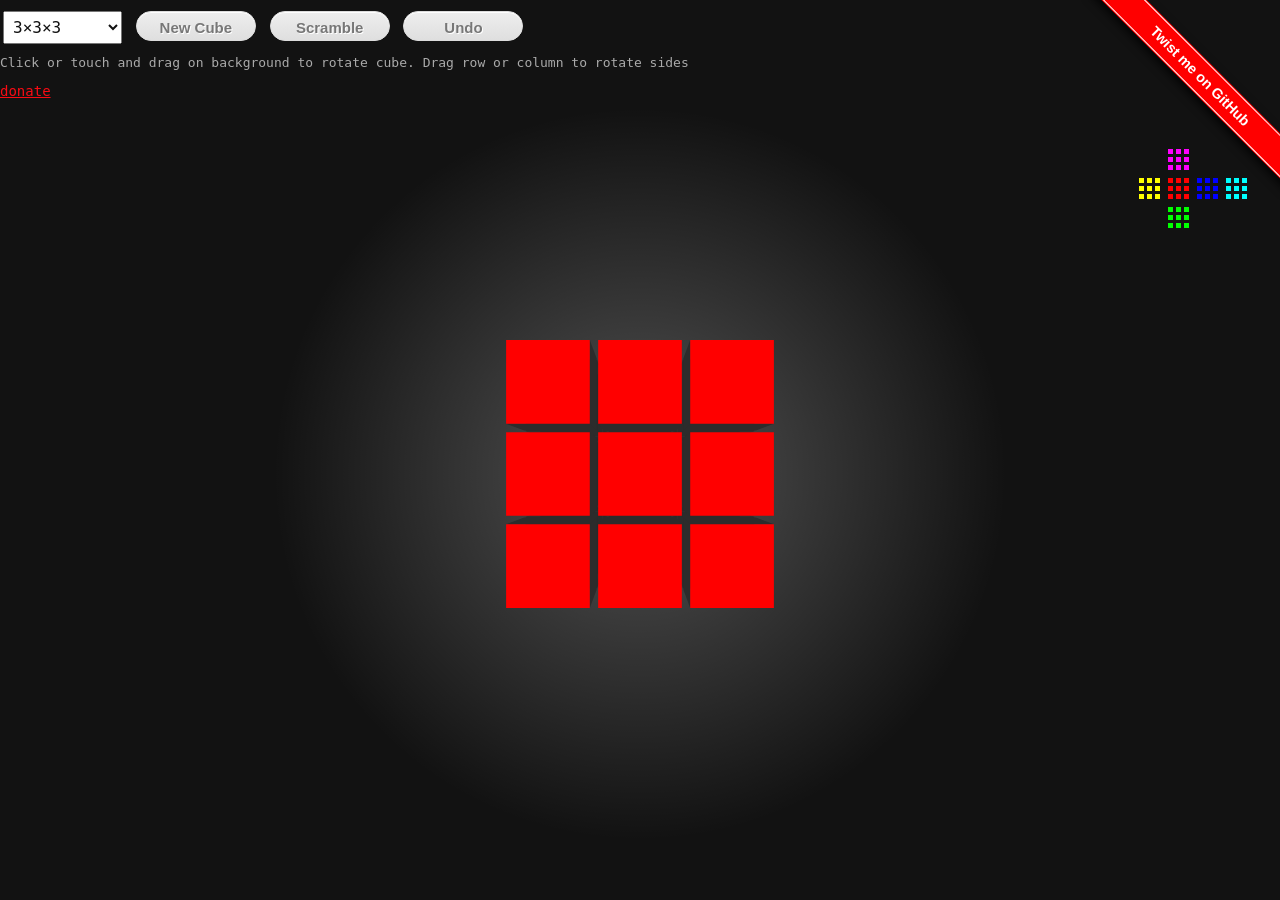
<file: index.html>
<!doctype html>
<html lang="en">
<head>
<meta http-equiv="content-type" content="text/html; charset=UTF-8">
<meta name="viewport" content="width=device-width, user-scalable=no, minimum-scale=1.0, maximum-scale=1.0">
<title>Intuitive 3D Rubik Cube with Three.js</title>
<meta name="description" content="Intuitive 3D Rubik Cube with Three.js" />
<meta property="og:image" content="https://foo123.github.io/thumbs/rubik3.jpg">
<meta property="og:url" content="https://foo123.github.io/examples/rubik3/">
<meta name="twitter:card" content="summary">
<link rel="apple-touch-icon" sizes="180x180" href="./apple-touch-icon.png">
<link rel="icon" type="image/png" sizes="32x32" href="./favicon-32x32.png">
<link rel="icon" type="image/png" sizes="192x192" href="./android-chrome-192x192.png">
<link rel="icon" type="image/png" sizes="16x16" href="./favicon-16x16.png">
<link rel="manifest" href="./manifest.json">
<link rel="mask-icon" href="./safari-pinned-tab.svg" color="#323232">
<link rel="shortcut icon" href="./favicon.ico">
<meta name="apple-mobile-web-app-title" content="Rubik3">
<meta name="application-name" content="Rubik3">
<meta name="msapplication-TileColor" content="#323232">
<meta name="msapplication-config" content="./browserconfig.xml">
<meta name="theme-color" content="#323232">
<style type="text/css">
body {
    box-sizing: border-box;
    font-family: Monospace;
    font-size: 13px;
    background: #121212;
    color: #aaa;
    width: 100%;
    max-width: 2000px;
    margin: 0 auto;
    padding: 0;
    overflow-x: hidden;
    overflow-y: scroll;
}
#container {
    position: relative;
    box-sizing: border-box;
    margin: 0 auto;
    padding: 0;
    border: 0;
    z-index: 0;
    cursor: pointer;
    background-color: #121212;
    background-image: radial-gradient(circle, rgba(255,255,255,1) 0%, rgba(255,255,255,0.25) 5%, rgba(255,255,255,0) 50%);
    background-repeat: no-repeat;
    background-position: 50% 50%;
    background-size: 100% auto;
}
#flatimage {
    position: absolute;
    z-index: 10;
    top: 50px;
    right: 5px;
}
/*.color-class
{
    position:relative;
    margin-bottom:10px;
    margin-left:10px;
    cursor:pointer;
    float:left
}
.colorSelector {
    width: 36px;
    height: 36px;
    background-image: url(./assets/select.png);
}
.colorSelector div {
    position: absolute;
    top: 3px;
    left: 3px;
    width: 30px;
    height: 30px;
    background-image: url(./assets/select.png);
    background-position:center center;
}*/
.button {
    -moz-box-shadow:inset 0px 1px 0px 0px #ffffff;
    -webkit-box-shadow:inset 0px 1px 0px 0px #ffffff;
    box-shadow:inset 0px 1px 0px 0px #ffffff;
    background:-webkit-gradient( linear, left top, left bottom, color-stop(0.05, #ededed), color-stop(1, #dfdfdf) );
    background:-moz-linear-gradient( center top, #ededed 5%, #dfdfdf 100% );
    filter:progid:DXImageTransform.Microsoft.gradient(startColorstr='#ededed', endColorstr='#dfdfdf');
    background-color:#ededed;
    -webkit-border-top-left-radius:20px;
    -moz-border-radius-topleft:20px;
    border-top-left-radius:20px;
    -webkit-border-top-right-radius:20px;
    -moz-border-radius-topright:20px;
    border-top-right-radius:20px;
    -webkit-border-bottom-right-radius:20px;
    -moz-border-radius-bottomright:20px;
    border-bottom-right-radius:20px;
    -webkit-border-bottom-left-radius:20px;
    -moz-border-radius-bottomleft:20px;
    border-bottom-left-radius:20px;
    text-indent:0;
    border:1px solid #dcdcdc;
    display:inline-block;
    color:#777777;
    font-family:Arial;
    font-size:15px;
    font-weight:bold;
    font-style:normal;
    height:50px;
    line-height:50px;
    width:86px;
    text-decoration:none;
    text-align:center;
    text-shadow:1px 1px 0px #ffffff;
    outline: none !important;
}
.button:hover {
    background:-webkit-gradient( linear, left top, left bottom, color-stop(0.05, #dfdfdf), color-stop(1, #ededed) );
    background:-moz-linear-gradient( center top, #dfdfdf 5%, #ededed 100% );
    filter:progid:DXImageTransform.Microsoft.gradient(startColorstr='#dfdfdf', endColorstr='#ededed');
    background-color:#dfdfdf;
}.button:active {
    position:relative;
    top:1px;
}
.button {
    width: 120px;
    height: 30px;
    line-height: 30px;
    cursor:pointer;
    position:relative;
    display:inline-block;
    margin: 3px;
}
#controls select {
    margin: 3px;
    font-family: Monospace;
    font-size: 16px;
    padding: 5px;
    color: #121212;
}
#footer {
    z-index: 100;
    position:relative;
    box-sizing: border-box;
    margin-top: 20px;
}
@media (max-width:800px) {
#controls select {
    font-size: 11px;
    padding: 3px;
    margin: 3px 1px;
}
#controls .button {
    width: 80px;
    height: 25px;
    font-size: 11px;
    line-height: 25px;
    margin: 3px 1px;
}
}
#forkongithub {
}
#forkongithub  a {
    background: #ff0000;
    color: #fff;
    text-decoration: none;
    font-family: arial, sans-serif;
    text-align: center;
    font-weight: bold;
    padding: 5px 40px;
    font-size: 0.9rem;
    line-height: 1.4rem;
    position: relative;
    transition: all 0.5s;
}
#forkongithub a:hover {
    background: #ff0000;
    color: #fff;
}
#forkongithub a::before, #forkongithub a::after {
    content: "";
    width: 100%;
    display: block;
    position: absolute;
    z-index: 100;
    top: 1px;
    left: 0;
    height: 1px;
    background: #fff;
}
#forkongithub a::after {
    bottom: 1px;
    top: auto;
}
@media screen and (min-width:800px) {
    #forkongithub {
        position: absolute;
        display: block;
        z-index: 100;
        top: 0;
        right: 0;
        width: 200px;
        overflow: hidden;
        height: 200px;
    }
    #forkongithub a {
        width: 200px;
        position: absolute;
        top: 60px;
        right: -60px;
        transform: rotate(45deg);
        box-shadow: 4px 4px 10px rgba(0,0,0,0.8);
    }
}
</style>
<script type="text/javascript" src="./assets/three.js"></script>
<script type="text/javascript" src="./assets/Tween.js"></script>
<script type="text/javascript" src="./src/Rubik.js"></script>
</head>
<body>
<span id="forkongithub"><a href="https://github.com/foo123/Rubik3">Twist me on GitHub</a></span>

<div id="controls" style="position:relative;box-sizing:border-box;display:block;width:100%;margin-top:8px;">
<select size="1" id="rubik-type">
    <optgroup label="Cube Type">
    <option value="2">2&times;2&times;2</option>
    <option value="3" selected="selected">3&times;3&times;3</option>
    <option value="4">4&times;4&times;4</option>
    </optgroup>
</select>

<button class="button" id="newrubik">New Cube</button>
<button class="button" id="scramble">Scramble</button>
<button class="button" id="undo">Undo</button>

<p style="margin-top:8px">Click or touch and drag on background to rotate cube. Drag row or column to rotate sides</p>

<div style="position:relative;box-sizing:border-box;display:block;width:100%;margin-top:0px;">
<a href="https://www.paypal.com/cgi-bin/webscr?cmd=_s-xclick&hosted_button_id=DP8WED9XW9TAE" style="display:inline-block;color:#f90b13;font-size:14px;">donate</a>
</div>
</div>

<div id="container"><div id="flatimage"></div></div>

<script type="text/javascript">//<![CDATA[
(function(window, undef){
"use strict";

(function() {
/**
 * Provides requestAnimationFrame in a cross browser way.
 * http://paulirish.com/2011/requestanimationframe-for-smart-animating/
 */
if (!window.requestAnimationFrame)
{
    window.requestAnimationFrame = (window.webkitRequestAnimationFrame ||
        window.mozRequestAnimationFrame ||
        window.oRequestAnimationFrame ||
        window.msRequestAnimationFrame ||
        function(callback, element) {window.setTimeout(callback, 1000 / 60);})
    ;
    window.cancelAnimationFrame = (window.webkitCancelAnimationFrame ||
        window.mozCancelAnimationFrame ||
        window.oCancelAnimationFrame ||
        window.msCancelAnimationFrame ||
        function(timer) {window.clearTimeout(timer);})
    ;
}
})();

function hasEventOptions()
{
    if (null == hasEventOptions.supported)
    {
        var passiveSupported = false, options = {};
        try {
            Object.defineProperty(options, 'passive', {
                get: function(){
                    passiveSupported = true;
                    return false;
                }
            });
            window.addEventListener('test', null, options);
            window.removeEventListener('test', null, options);
        } catch(e) {
            passiveSupported = false;
        }
        hasEventOptions.supported = passiveSupported;
    }
    return hasEventOptions.supported;
}
function addEvent(el, event, handler, options)
{
    if (el)
    {
        if (el.attachEvent) el.attachEvent('on' + event, handler);
        else el.addEventListener(event, handler, hasEventOptions() ? options : ((null != options) && ("object" === typeof options) ? !!options.capture : !!options));
    }
    return el;
}
function removeEvent(el, event, handler, options)
{
    if (el)
    {
        if (el.detachEvent) el.detachEvent('on' + event, handler);
        else el.removeEventListener(event, handler, hasEventOptions() ? options : ((null != options) && ("object" === typeof options) ? !!options.capture : !!options));
    }
    return el;
}
function recursive_offset(node)
{
    var x = 0, y = 0, nodeStyle;

    while (node)
    {
        try {
            nodeStyle = window.getComputedStyle(node);
        } catch(e) {
            nodeStyle = null;
        }
        if (node.scrollLeft) x += node.scrollLeft;
        if (node.scrollTop) y += node.scrollTop;
        if (node.offsetLeft) x -= node.offsetLeft;
        if (node.offsetTop) y -= node.offsetTop;
        if (nodeStyle && nodeStyle.marginLeft) x -= parseInt(nodeStyle.marginLeft, 10);
        if (nodeStyle && nodeStyle.marginTop) y -= parseInt(nodeStyle.marginTop, 10);
        node = node.parentNode
    }
    return {x:x, y:y};
}

var stdMath = Math,
    container, scramblebt, undobt, newbt,
    flatimage, rubikN, camera, scene, renderer, rubikcube,

    w, h, w2, h2,
    targetRotationY = 0, targetRotationOnMouseDownY = 0,
    targetRotationX = 0, targetRotationOnMouseDownX = 0,
    rad = 500, mouse = {x:0, y:0},
    mouseX = 0, mouseXOnMouseDown = 0,
    mouseY = 0, mouseYOnMouseDown = 0,
    mouseX0 = mouseX, mouseY0 = mouseY,

    pressed_cubelet, released_cubelet,
    isCubeRotation = false,

    // mutually complementary colors
    colors = {
        inside: 0x2c2c2c,
        top: 0xFF00FF,
        bottom: 0x00FF00,
        left: 0xFFFF00,
        right: 0x0000FF,
        front: 0xFF0000,
        back: 0x00FFFF
    },

    multx = stdMath.PI/2, multy = -stdMath.PI
;

function updateflatimage()
{
    /*var flat =*/rubikcube.getFlatImage(flatimage);
}
function getCubelet(clientX, clientY)
{
    mouse.x = (clientX / w) * 2 - 1;
    mouse.y = -(clientY / h) * 2 + 1;
    return rubikcube.getCubelet(camera, mouse.x, mouse.y, true);
}
function onDocumentMouseDown(event)
{
    onDocumentDown(event, false);
}
function onDocumentTouchStart(event)
{
    onDocumentDown(event, true);
}
function onDocumentDown(event, isTouch)
{
    event.preventDefault();

    var clientX = isTouch ? event.changedTouches[0].clientX : event.clientX,
        clientY = isTouch ? event.changedTouches[0].clientY : event.clientY,
        offset, target;

    offset = recursive_offset(event.target);
    clientX += offset.x; clientY += offset.y;
    target = getCubelet(clientX, clientY);

    if (!target)
    {
        isCubeRotation = true;
        mouseX0 = mouseX = (clientX / w);
        mouseY0 = mouseY = (clientY / h);

        if (isTouch)
        {
            addEvent(container, 'touchmove', onDocumentTouchMove, {passive:false, capture:false});
            addEvent(container, 'touchend', onDocumentTouchEnd, {passive:false, capture:false});
            addEvent(container, 'touchcancel', onDocumentTouchEnd, {passive:false, capture:false});
        }
        else
        {
            addEvent(container, 'mousemove', onDocumentMouseMove, {passive:false, capture:false});
            addEvent(container, 'mouseup', onDocumentMouseUp, {passive:false, capture:false});
            addEvent(container, 'mouseout', onDocumentMouseOut, {passive:false, capture:false});
        }
    }
    else
    {
        isCubeRotation = false;
        if (!target.seenas) return;
        pressed_cubelet = target;

        if (isTouch)
        {
            //addEvent(container, 'touchmove', onDocumentTouchMove, {passive:false, capture:false});
            addEvent(container, 'touchend', onDocumentTouchEnd, {passive:false, capture:false});
            addEvent(container, 'touchcancel', onDocumentTouchEnd, {passive:false, capture:false});
        }
        else
        {
            //addEvent(container, 'mousemove', onDocumentMouseMove, {passive:false, capture:false});
            addEvent(container, 'mouseup', onDocumentMouseUp, {passive:false, capture:false});
            addEvent(container, 'mouseout', onDocumentMouseOut, {passive:false, capture:false});
        }
    }
}
function onDocumentMouseMove(event)
{
    onDocumentMove(event, false);
}
function onDocumentTouchMove(event)
{
    onDocumentMove(event, true);
}
function onDocumentMove(event, isTouch)
{
    var clientX = isTouch ? event.changedTouches[0].clientX : event.clientX,
        clientY = isTouch ? event.changedTouches[0].clientY : event.clientY,
        offset;

    if (isCubeRotation)
    {
        offset = recursive_offset(event.target);
        clientX += offset.x; clientY += offset.y;

        if (clientX > w || clientX < 0 || clientY > h || clientY < 0) return;
        mouseX = (clientX / w);
        mouseY = (clientY / h);
        targetRotationY += mouseX - mouseX0;
        targetRotationX += mouseY - mouseY0;
        mouseX0 = mouseX;
        mouseY0 = mouseY;
    }
    else
    {
        // do nothing
    }
}
function onDocumentMouseUp(event)
{
    onDocumentUp(event, false);
}
function onDocumentTouchEnd(event)
{
    onDocumentUp(event, true);
}
function onDocumentUp(event, isTouch)
{
    var clientX = isTouch ? event.changedTouches[0].clientX : event.clientX,
        clientY = isTouch ? event.changedTouches[0].clientY : event.clientY,
        offset;

    if (isCubeRotation)
    {
        isCubeRotation = false;
        if (isTouch)
        {
            removeEvent(container, 'touchmove', onDocumentTouchMove, {passive:false, capture:false});
            removeEvent(container, 'touchend', onDocumentTouchEnd, {passive:false, capture:false});
            removeEvent(container, 'touchcancel', onDocumentTouchEnd, {passive:false, capture:false});
        }
        else
        {
            removeEvent(container, 'mousemove', onDocumentMouseMove, {passive:false, capture:false});
            removeEvent(container, 'mouseup', onDocumentMouseUp, {passive:false, capture:false});
            removeEvent(container, 'mouseout', onDocumentMouseOut, {passive:false, capture:false});
        }
    }
    else
    {
        if (!pressed_cubelet) return;

        offset = recursive_offset(event.target);
        clientX += offset.x; clientY += offset.y;

        released_cubelet = getCubelet(clientX, clientY);
        if (!released_cubelet || !released_cubelet.seenas) return;

        var rotation = rubikcube.getRotation(pressed_cubelet, released_cubelet);
        if (rotation)
        {
            rotation.duration = 1;
            //rotation.onComplete = updateflatimage;
            rubikcube.rotate(rotation);
        }
        if (isTouch)
        {
            //removeEvent(container, 'touchmove', onDocumentTouchMove, {passive:false, capture:false});
            removeEvent(container, 'touchend', onDocumentTouchEnd, {passive:false, capture:false});
            removeEvent(container, 'touchcancel', onDocumentTouchEnd, {passive:false, capture:false});
        }
        else
        {
            //removeEvent(container, 'mousemove', onDocumentMouseMove, {passive:false, capture:false});
            removeEvent(container, 'mouseup', onDocumentMouseUp, {passive:false, capture:false});
            removeEvent(container, 'mouseout', onDocumentMouseOut, {passive:false, capture:false});
        }
    }
}
function onDocumentMouseOut(event)
{
    isCubeRotation = false;
    removeEvent(container, 'mousemove', onDocumentMouseMove, {passive:false, capture:false});
    removeEvent(container, 'mouseup', onDocumentMouseUp, {passive:false, capture:false});
    removeEvent(container, 'mouseout', onDocumentMouseOut, {passive:false, capture:false});
}
function animate()
{
    // sperical coordinate system for camera, with radius = rad
    camera.position.x = rad * stdMath.sin(targetRotationY * multy) * stdMath.cos(targetRotationX * multx);
    camera.position.y = rad * stdMath.sin(targetRotationX * multx);
    camera.position.z = rad * stdMath.cos(targetRotationY * multy) * stdMath.cos(targetRotationX * multx);
    camera.lookAt(scene.position);
    if (Rubik.Tween) Rubik.Tween.tick();
    renderer.render(scene, camera);
    requestAnimationFrame(animate);
}
function setDimensions()
{
    w = stdMath.min(window.innerWidth, 2000) - 20;
    h = stdMath.max(window.innerHeight - 150, 650);
    w2 = w / 2;
    h2 = h / 2;
    container.style.width = String(w) + "px";
    container.style.height = String(h) + "px";
    renderer.setSize(w, h);
    camera.aspect = w / h;
    camera.updateProjectionMatrix();
}
var app = {
    init : function() {

        container = document.getElementById('container');
        newbt = document.getElementById('newrubik');
        scramblebt = document.getElementById('scramble');
        undobt = document.getElementById('undo');
        flatimage = document.getElementById('flatimage');
        rubikN = document.getElementById('rubik-type');

        scene = new THREE.Scene();
        camera = new THREE.PerspectiveCamera(70, 1.0, 1, 1000);
        camera.position.z = rad;
        scene.add(camera);

        // Rubik Cube
        Rubik.Tween = window.Tween;
        rubikcube = new Rubik(rubikN.options[rubikN.selectedIndex || 0].value, 200, 0.1, colors);
        scene.add(rubikcube);
        rubikcube.onChange = updateflatimage;

        renderer = new THREE.CanvasRenderer();
        setDimensions();
        container.appendChild(renderer.domElement);

        addEvent(window, 'resize', setDimensions, false);
        addEvent(container, 'mousedown', onDocumentMouseDown, {passive:false, capture:false});
        addEvent(container, 'touchstart', onDocumentTouchStart, {passive:false, capture:false});
        addEvent(newbt, 'click', function() {
            if (rubikcube) scene.remove(rubikcube);
            rubikcube = new Rubik(rubikN.options[rubikN.selectedIndex || 0].value, 200, 0.1, colors);
            scene.add(rubikcube);
            rubikcube.onChange = updateflatimage;
            renderer.render(scene, camera);
            updateflatimage();
        }, false);
        addEvent(scramblebt, 'click', function() {
            rubikcube.scramble(10);
            updateflatimage();
        }, false);
        addEvent(undobt, 'click', function() {
            if (rubikcube.undo() == 'setRubikColors')
            {
                colors = {
                    front: rubikcube.rubik.colors.front,
                    back: rubikcube.rubik.colors.back,
                    left: rubikcube.rubik.colors.left,
                    right: rubikcube.rubik.colors.right,
                    top: rubikcube.rubik.colors.top,
                    bottom: rubikcube.rubik.colors.bottom,
                    inside: rubikcube.rubik.colors.inside
                };
                //updatecolors();
            }
        }, false);

        // after render works
        renderer.render(scene, camera);
        updateflatimage();
        requestAnimationFrame(animate);
    }
};
// go
app.init();
})(window);
//]]></script>
</body>
</html>
</file>
